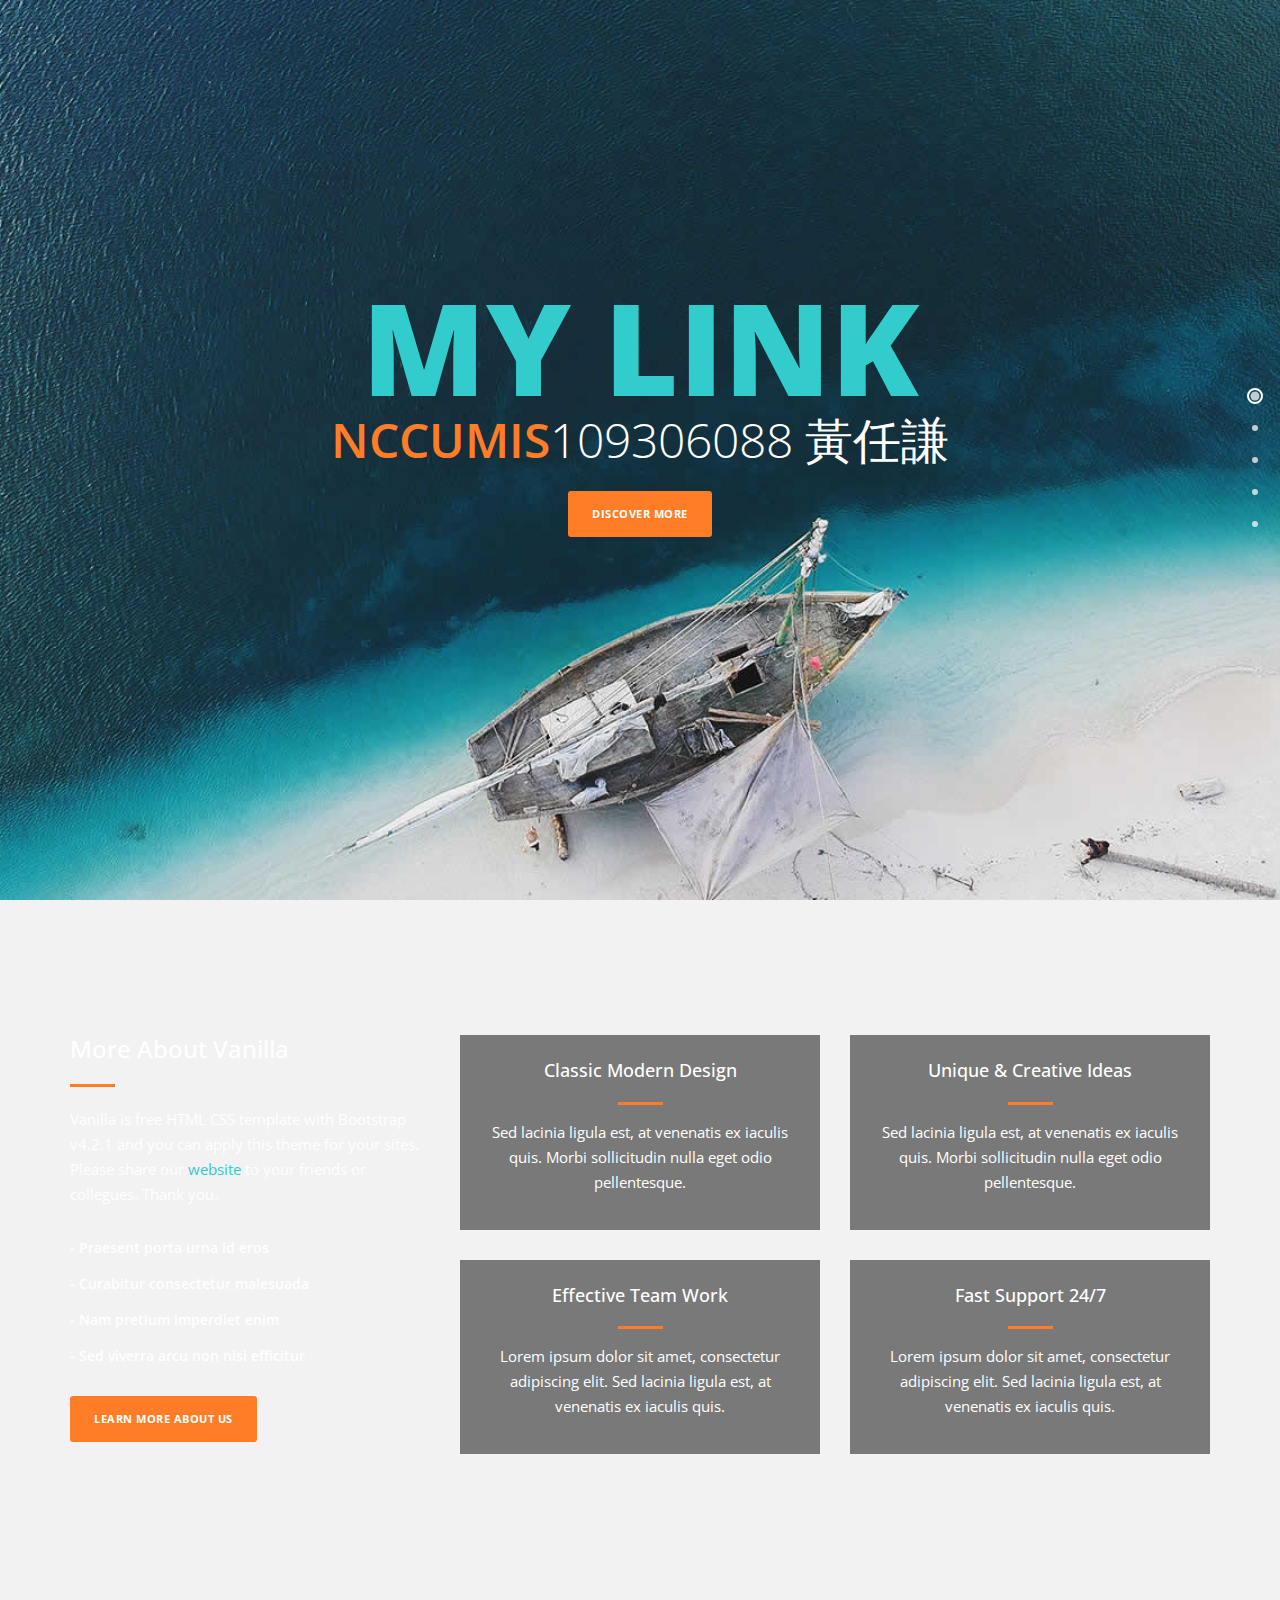
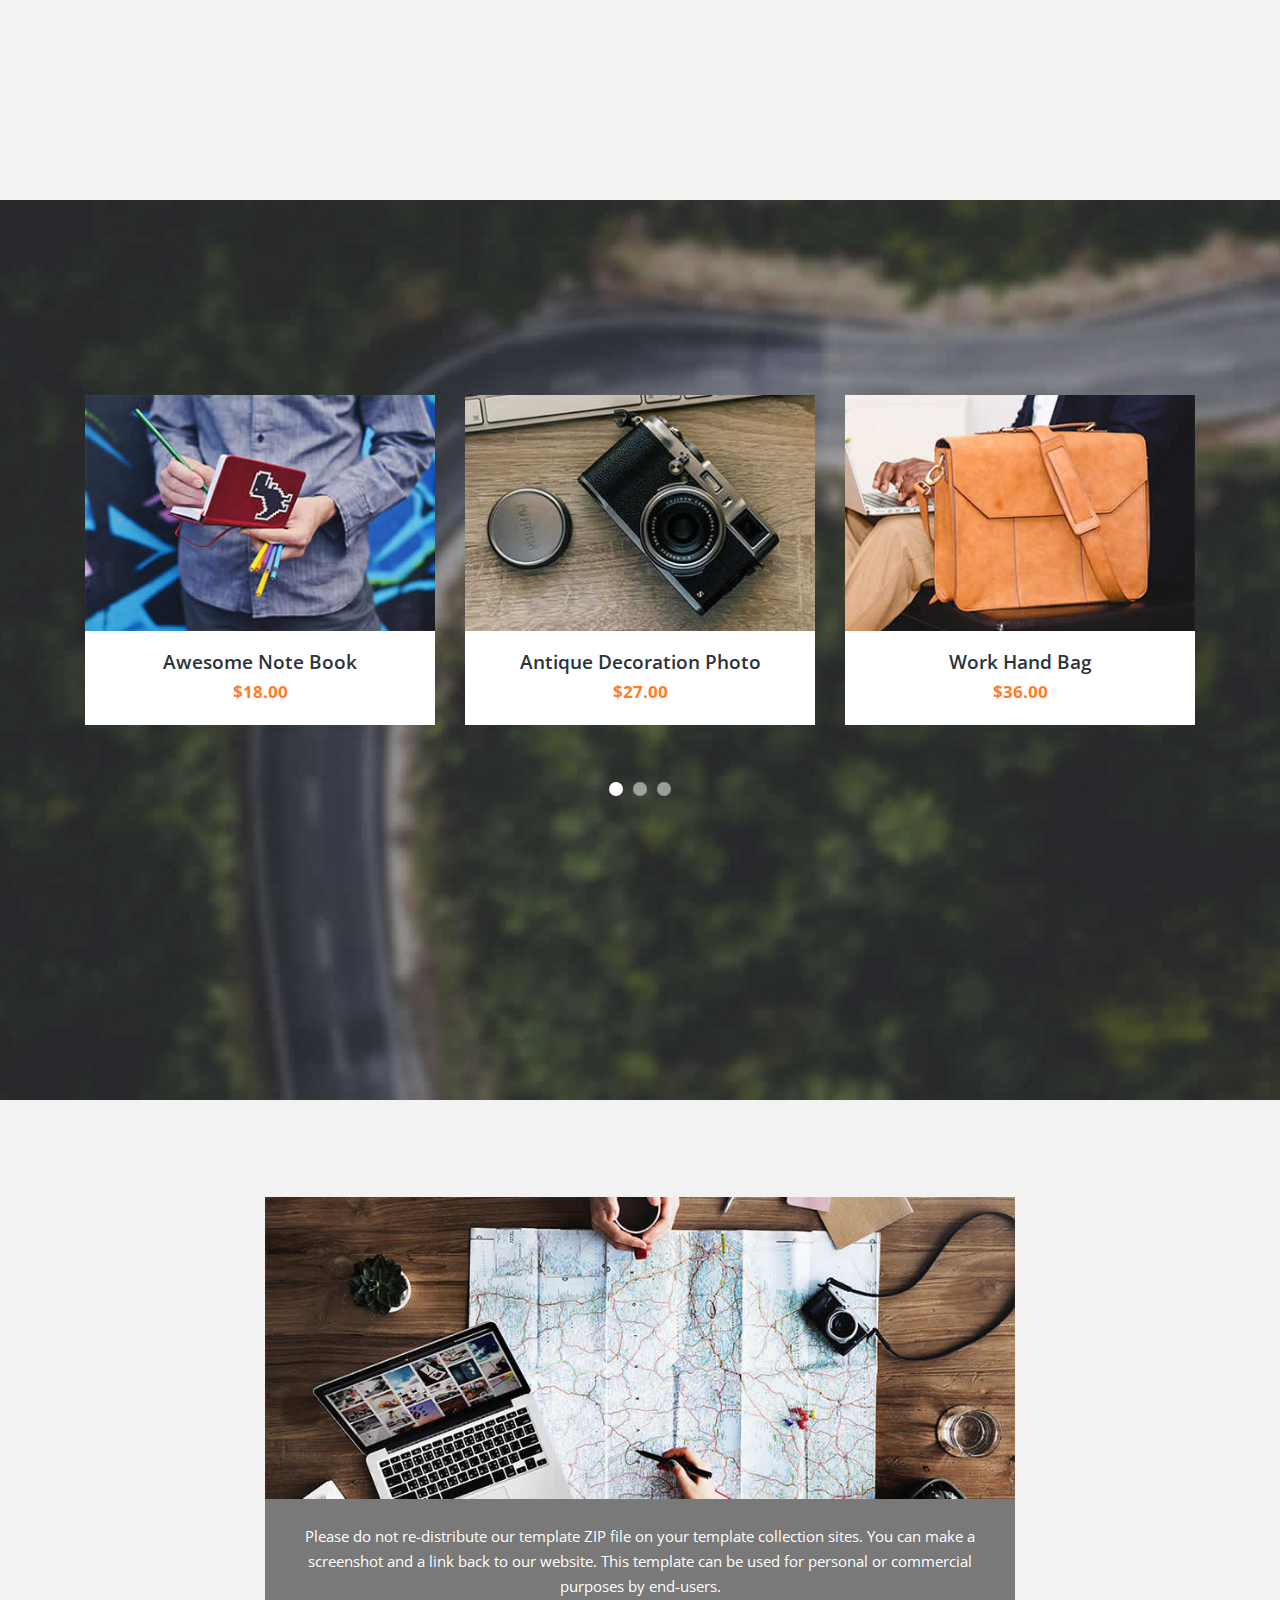
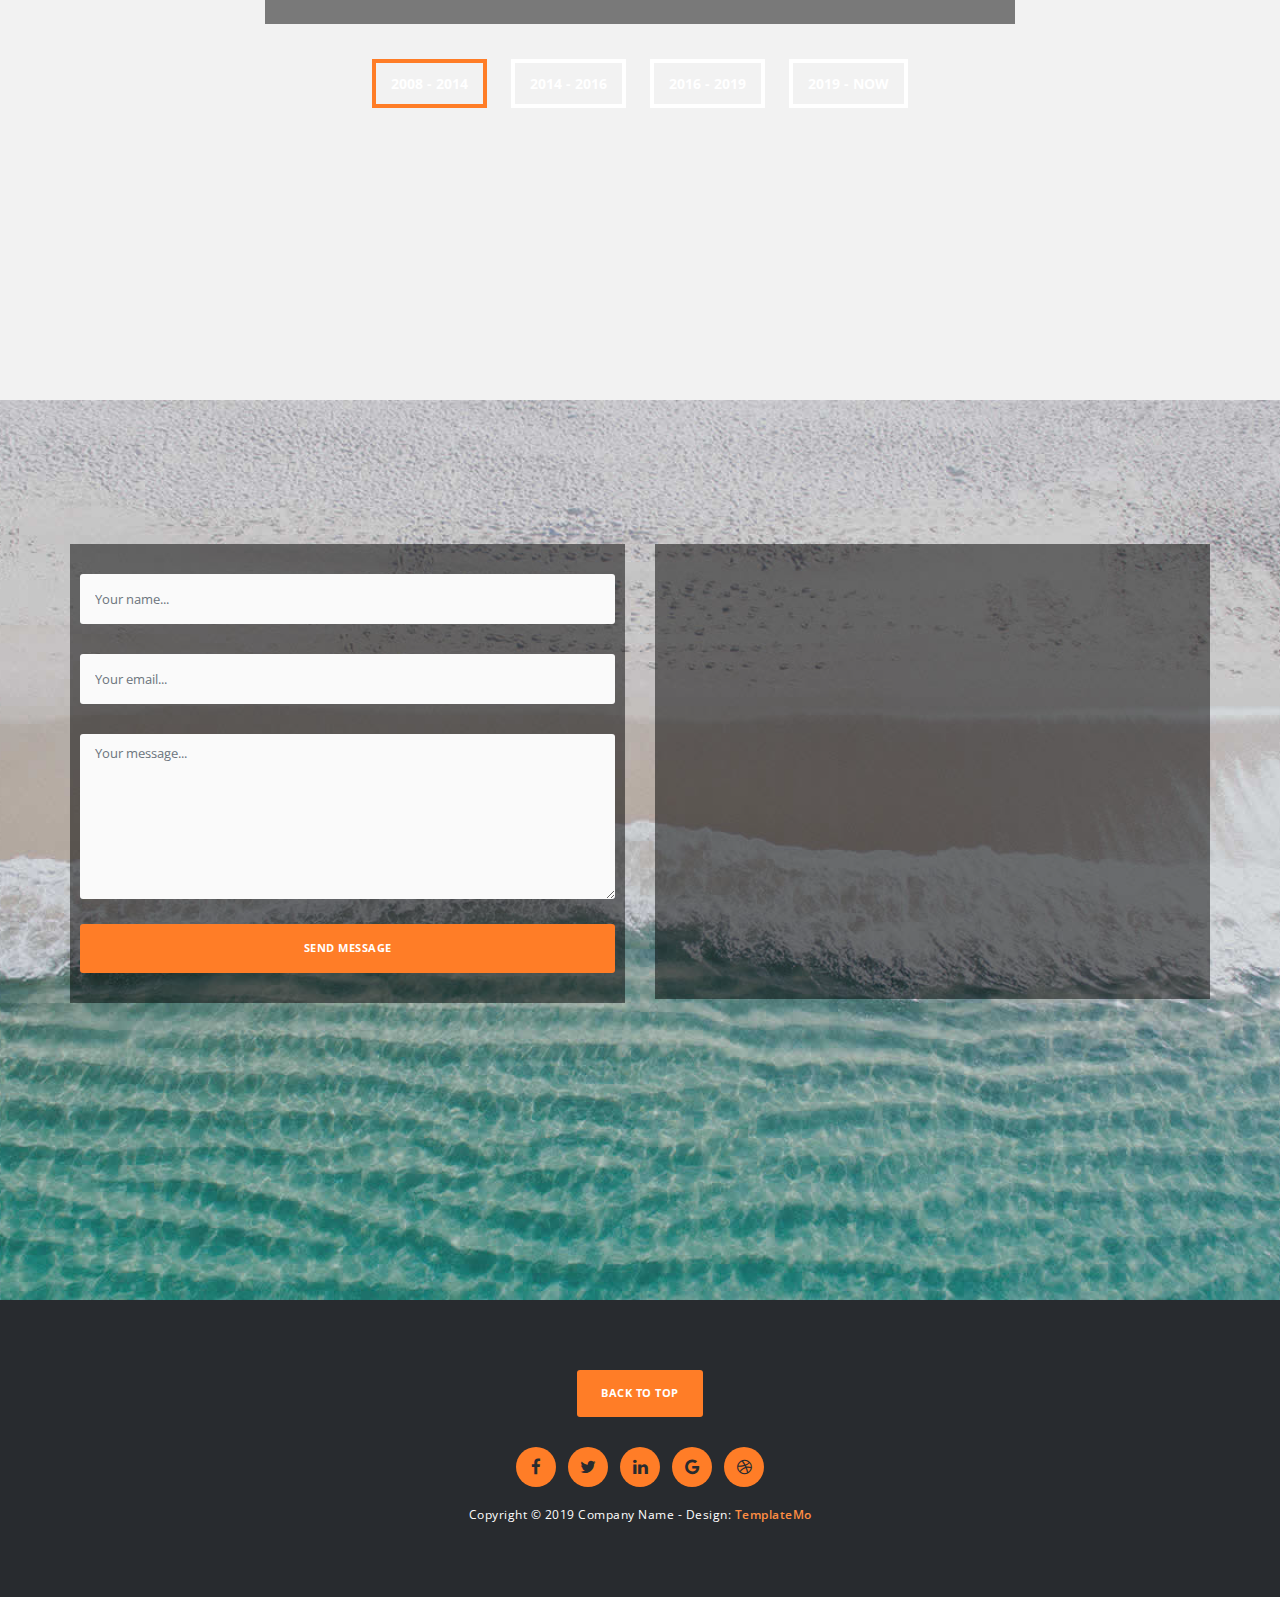
<file: index.html>
<!DOCTYPE html>
<html>
    <head>
        <meta charset="utf-8">
        <meta http-equiv="X-UA-Compatible" content="IE=edge,chrome=1">
        <title>109306088</title>
        <meta name="description" content="">
        <meta name="viewport" content="width=device-width, initial-scale=1">
        <link rel="apple-touch-icon" href="apple-touch-icon.png">

        <link rel="stylesheet" href="css/bootstrap.min.css">
        <link rel="stylesheet" href="css/fontAwesome.css">
        <link rel="stylesheet" href="css/hero-slider.css">
        <link rel="stylesheet" href="css/templatemo-main.css">
        <link rel="stylesheet" href="css/owl-carousel.css">

        <link href="https://fonts.googleapis.com/css?family=Open+Sans:300,400,600,700,800" rel="stylesheet">

        <script src="js/vendor/modernizr-2.8.3-respond-1.4.2.min.js"></script>
    </head>
<!--
Vanilla Template
https://templatemo.com/tm-526-vanilla
-->
<body>

    <div class="fixed-side-navbar">
        <ul class="nav flex-column">
            <li class="nav-item"><a class="nav-link" href="#home"><span>Intro</span></a></li>
            <li class="nav-item"><a class="nav-link" href="#services"><span>Services</span></a></li>
            <li class="nav-item"><a class="nav-link" href="#portfolio"><span>Portfolio</span></a></li>
            <li class="nav-item"><a class="nav-link" href="#our-story"><span>Our Story</span></a></li>
            <li class="nav-item"><a class="nav-link" href="#contact-us"><span>Contact Us</span></a></li>
        </ul>
    </div>

    <div class="parallax-content baner-content" id="home">
        <div class="container">
            <div class="first-content">
                <h1><a href="https://zylda.github.io/templatemo_526_vanilla/109306088.html">My Link</a></h1>
                <span><em>NCCUMIS</em>109306088 黃任謙</span>
                <div class="primary-button">
                    <a href="#services">Discover More</a>
                </div>
            </div>
        </div>
    </div>


    <div class="service-content" id="services">
        <div class="container">
            <div class="row">
                <div class="col-md-4">
                    <div class="left-text">
                        <h4>More About Vanilla</h4>
                        <div class="line-dec"></div>
                        <p>Vanilla is free HTML CSS template with Bootstrap v4.2.1 and you can apply this theme for your sites. 
                        Please share our <a rel="nofollow" href="https://templatemo.com">website</a> to your friends or collegues. Thank you.</p>
                        <ul>
                            <li>-  Praesent porta urna id eros</li>
                            <li>-  Curabitur consectetur malesuada</li>
                            <li>-  Nam pretium imperdiet enim</li>
                            <li>-  Sed viverra arcu non nisi efficitur</li>
                        </ul>
                        <div class="primary-button">
                            <a href="#portfolio">Learn More About Us</a>
                        </div>
                    </div>
                </div>
                <div class="col-md-8">
                    <div class="row">
                        <div class="col-md-6">
                            <div class="service-item">
                                <h4>Classic Modern Design</h4>
                                <div class="line-dec"></div>
                                <p>Sed lacinia ligula est, at venenatis ex iaculis quis. Morbi sollicitudin nulla eget odio pellentesque.</p>
                            </div>
                        </div>
                        <div class="col-md-6">
                            <div class="service-item">
                                <h4>Unique &amp; Creative Ideas</h4>
                                <div class="line-dec"></div>
                                <p>Sed lacinia ligula est, at venenatis ex iaculis quis. Morbi sollicitudin nulla eget odio pellentesque.</p>
                            </div>
                        </div>
                        <div class="col-md-6">
                            <div class="service-item">
                                <h4>Effective Team Work</h4>
                                <div class="line-dec"></div>
                                <p>Lorem ipsum dolor sit amet, consectetur adipiscing elit. Sed lacinia ligula est, at venenatis ex iaculis quis.</p>
                            </div>
                        </div>
                        <div class="col-md-6">
                            <div class="service-item">
                                <h4>Fast Support 24/7</h4>
                                <div class="line-dec"></div>
                                <p>Lorem ipsum dolor sit amet, consectetur adipiscing elit. Sed lacinia ligula est, at venenatis ex iaculis quis.</p>
                            </div>
                        </div>
                    </div>
                </div>                
            </div>
        </div>
    </div>

    
    <div class="parallax-content projects-content" id="portfolio">
        <div class="container">
            <div class="row">
                <div class="col-md-12">
                    <div id="owl-testimonials" class="owl-carousel owl-theme">
                        <div class="item">
                            <div class="testimonials-item">
                                <a href="img/1st-big-item.jpg" data-lightbox="image-1"><img src="img/1st-item.jpg" alt=""></a>
                                <div class="text-content">
                                    <h4>Awesome Note Book</h4>
                                    <span>$18.00</span>
                                </div>
                            </div>
                        </div>
                        <div class="item">
                            <div class="testimonials-item">
                                <a href="img/2nd-big-item.jpg" data-lightbox="image-1"><img src="img/2nd-item.jpg" alt=""></a>
                                <div class="text-content">
                                    <h4>Antique Decoration Photo</h4>
                                    <span>$27.00</span>
                                </div>
                            </div>
                        </div>
                        <div class="item">
                            <div class="testimonials-item">
                                <a href="img/3rd-big-item.jpg" data-lightbox="image-1"><img src="img/3rd-item.jpg" alt=""></a>
                                <div class="text-content">
                                    <h4>Work Hand Bag</h4>
                                    <span>$36.00</span>
                                </div>
                            </div>
                        </div>
                        <div class="item">
                            <div class="testimonials-item">
                                <a href="img/4th-big-item.jpg" data-lightbox="image-1"><img src="img/4th-item.jpg" alt=""></a>
                                <div class="text-content">
                                    <h4>Smart Watch</h4>
                                    <span>$45.00</span>
                                </div>
                            </div>
                        </div>
                        <div class="item">
                            <div class="testimonials-item">
                                <a href="img/5th-big-item.jpg" data-lightbox="image-1"><img src="img/5th-item.jpg" alt=""></a>
                                <div class="text-content">
                                    <h4>PC Tablet Draw</h4>
                                    <span>$63.00</span>
                                </div>
                            </div>
                        </div>
                        <div class="item">
                            <div class="testimonials-item">
                                <a href="img/6th-big-item.jpg" data-lightbox="image-1"><img src="img/6th-item.jpg" alt=""></a>
                                <div class="text-content">
                                    <h4>Healthy Milkshake</h4>
                                    <span>$77.00</span>
                                </div>
                            </div>
                        </div>
                        <div class="item">
                            <div class="testimonials-item">
                                <a href="img/2nd-big-item.jpg" data-lightbox="image-1"><img src="img/2nd-item.jpg" alt=""></a>
                                <div class="text-content">
                                    <h4>Antique Decoration Photo</h4>
                                    <span>$84.50</span>
                                </div>
                            </div>
                        </div>
                        <div class="item">
                            <div class="testimonials-item">
                                <a href="img/1st-big-item.jpg" data-lightbox="image-1"><img src="img/1st-item.jpg" alt=""></a>
                                <div class="text-content">
                                    <h4>Awesome Notes Book</h4>
                                    <span>$96.75</span>
                                </div>
                            </div>
                        </div>
                    </div>
                </div>
            </div>
        </div>
    </div>


    <div class="tabs-content" id="our-story">
        <div class="container">
            <div class="row">
                <div class="col-md-8 mx-auto">
                    <div class="wrapper">
                    <section id="first-tab-group" class="tabgroup">
                      <div id="tab1">
                        <img src="img/1st-tab.jpg" alt="">
                        <p>Please do not re-distribute our template ZIP file on your template collection sites. You can make a screenshot and a link back to our website. This template can be used for personal or commercial purposes by end-users.</p>
                      </div>
                      <div id="tab2">
                        <img src="img/2nd-tab.jpg" alt="">
                        <p>Aliquam eu ultrices risus, sed condimentum diam. Duis risus nulla, elementum vitae nisi a, ornare maximus nisl. Morbi et vehicula est. Cras at vulputate justo. Cras eu nulla metus. Ut et pretium velit. Pellentesque at neque tristique dui tempor venenatis.</p>
                      </div>
                      <div id="tab3">
                        <img src="img/3rd-tab.jpg" alt="">
                        <p>Lorem ipsum dolor sit amet, consectetur adipiscing elit. Sed lacinia ligula est, at venenatis ex iaculis quis. Morbi sollicitudin nulla eget odio pellentesque, sed cursus diam iaculis.</p>
                      </div>
                      <div id="tab4">
                        <img src="img/4th-tab.jpg" alt="">
                        <p>Duis risus nulla, elementum vitae nisi a, ornare maximus nisl. Morbi et vehicula est. Cras at vulputate justo. Cras eu nulla metus. Ut et pretium velit. Pellentesque at neque tristique.</p>
                      </div>
                    </section>
                    <ul class="tabs clearfix" data-tabgroup="first-tab-group">
                      <li><a href="#tab1" class="active">2008 - 2014</a></li>
                      <li><a href="#tab2">2014 - 2016</a></li>
                      <li><a href="#tab3">2016 - 2019</a></li>
                      <li><a href="#tab4">2019 - Now</a></li>
                    </ul>
                    </div>
                </div>
            </div>
        </div>
    </div>


    <div class="parallax-content contact-content" id="contact-us">
        <div class="container">
            <div class="row">
                <div class="col-md-6">
                    <div class="contact-form">
                        <div class="row">
                            <form id="contact" action="" method="post">
                                <div class="row">
                                    <div class="col-md-12">
                                      <fieldset>
                                        <input name="name" type="text" class="form-control" id="name" placeholder="Your name..." required="">
                                      </fieldset>
                                    </div>
                                    <div class="col-md-12">
                                      <fieldset>
                                        <input name="email" type="email" class="form-control" id="email" placeholder="Your email..." required="">
                                      </fieldset>
                                    </div>
                                    <div class="col-md-12">
                                      <fieldset>
                                        <textarea name="message" rows="6" class="form-control" id="message" placeholder="Your message..." required=""></textarea>
                                      </fieldset>
                                    </div>
                                    <div class="col-md-12">
                                      <fieldset>
                                        <button type="submit" id="form-submit" class="btn">Send Message</button>
                                      </fieldset>
                                    </div>
                                </div>
                            </form>
                        </div>
                    </div>
                </div>
                <div class="col-md-6">
                    <div class="map">
                    <!-- How to change your own map point
                           1. Go to Google Maps
                           2. Click on your location point
                           3. Click "Share" and choose "Embed map" tab
                           4. Copy only URL and paste it within the src="" field below
                    -->

                        <iframe src="https://www.google.com/maps/embed?pb=!1m18!1m12!1m3!1d1197183.8373802372!2d-1.9415093691103689!3d6.781986417238027!2m3!1f0!2f0!3f0!3m2!1i1024!2i768!4f13.1!3m3!1m2!1s0xfdb96f349e85efd%3A0xb8d1e0b88af1f0f5!2sKumasi+Central+Market!5e0!3m2!1sen!2sth!4v1532967884907" width="100%" height="390" frameborder="0" style="border:0" allowfullscreen></iframe>
                    </div>
                </div>
            </div>
        </div>
    </div>

    <footer>
        <div class="container">
            <div class="row">
                <div class="col-md-12">
                    <div class="primary-button">
                        <a href="#home">Back To Top</a>
                    </div>
                    <ul>
                        <li><a href="#"><i class="fa fa-facebook"></i></a></li>
                        <li><a href="#"><i class="fa fa-twitter"></i></a></li>
                        <li><a href="#"><i class="fa fa-linkedin"></i></a></li>
                        <li><a href="#"><i class="fa fa-google"></i></a></li>
                        <li><a href="#"><i class="fa fa-dribbble"></i></a></li>
                    </ul>
                    <p>Copyright &copy; 2019 Company Name 
            
            		- Design: <a rel="nofollow noopener" href="https://templatemo.com"><em>TemplateMo</em></a></p>
                </div>
            </div>
        </div>
    </footer>



    <script src="https://ajax.googleapis.com/ajax/libs/jquery/1.11.2/jquery.min.js"></script>
    <script>window.jQuery || document.write('<script src="js/vendor/jquery-1.11.2.min.js"><\/script>')</script>
    <script src="js/vendor/bootstrap.min.js"></script>
    <script src="js/plugins.js"></script>
    <script src="js/main.js"></script>
    <script>
        function openCity(cityName) {
            var i;
            var x = document.getElementsByClassName("city");
            for (i = 0; i < x.length; i++) {
               x[i].style.display = "none";  
            }
            document.getElementById(cityName).style.display = "block";  
        }
    </script>

    <script>
        $(document).ready(function(){
          // Add smooth scrolling to all links
          $(".fixed-side-navbar a, .primary-button a").on('click', function(event) {

            // Make sure this.hash has a value before overriding default behavior
            if (this.hash !== "") {
              // Prevent default anchor click behavior
              event.preventDefault();

              // Store hash
              var hash = this.hash;

              // Using jQuery's animate() method to add smooth page scroll
              // The optional number (800) specifies the number of milliseconds it takes to scroll to the specified area
              $('html, body').animate({
                scrollTop: $(hash).offset().top
              }, 800, function(){
           
                // Add hash (#) to URL when done scrolling (default click behavior)
                window.location.hash = hash;
              });
            } // End if
          });
        });
    </script>

</body>
</html>
</file>
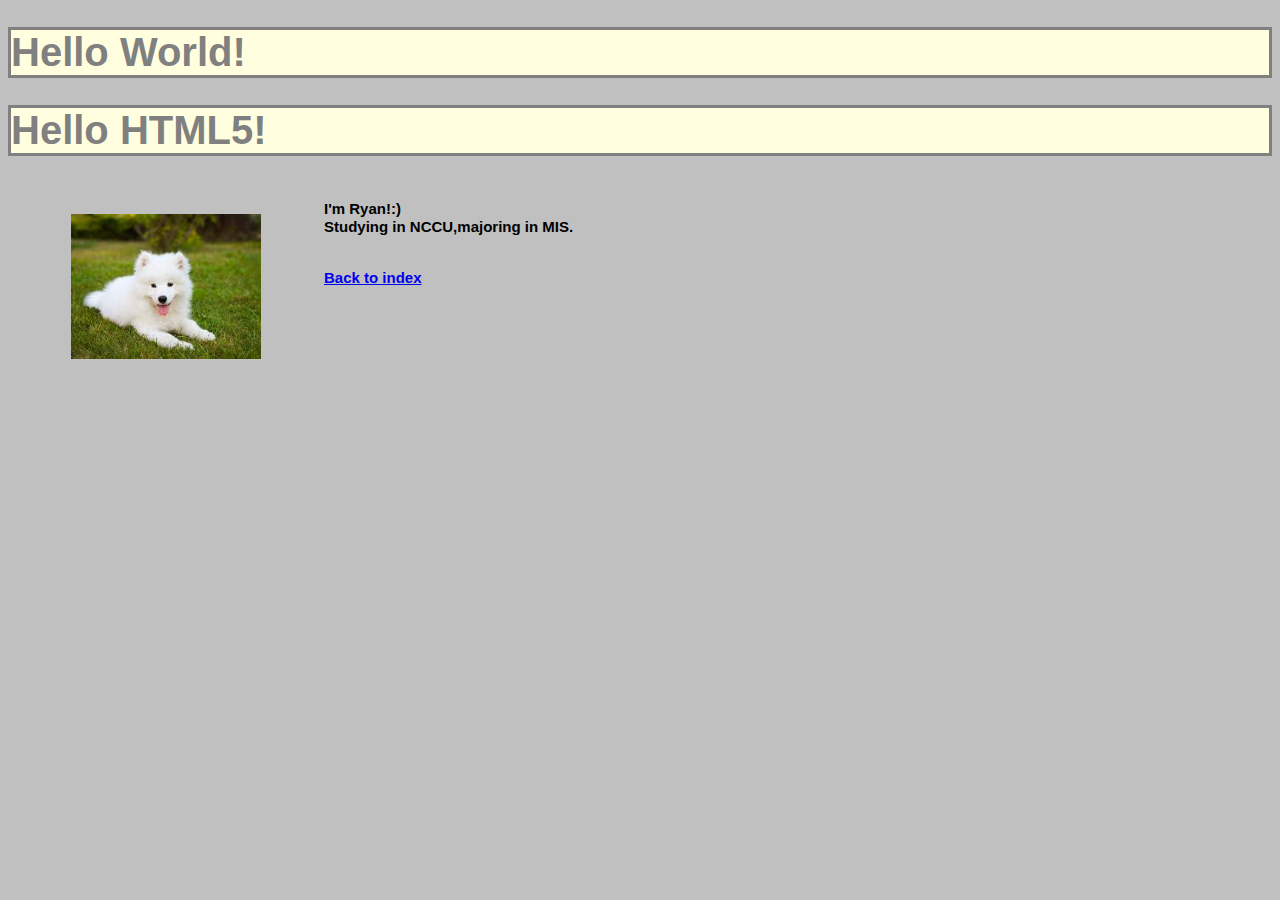
<file: 109306088.html>
<!DOCTYPE html>
<html>
<head>
	<title>109306088</title>
	<link rel="stylesheet" type="text/css" href="109306088style.css">
</head>
<body>
<h1 style="border-style: solid;"><div style="background:#ffffe0">Hello World!</div></h1>
<h1 style="border-style: solid;"><div style="background:#ffffe0">Hello HTML5!</div></h1>
<img src="samoyed.jpg">
<br><b>I'm Ryan!:)</b><br>
<b>Studying in NCCU,majoring in MIS.<b>
<br><br>
<p><a href="https://zylda.github.io/templatemo_526_vanilla/">Back to index</a></p>
</body>
</html>
</file>
<file: css/hero-slider.css>
/* -------------------------------- 

Primary style

-------------------------------- */
*, *::after, *::before {
  -webkit-box-sizing: border-box;
  -moz-box-sizing: border-box;
  box-sizing: border-box;
}

html {
  font-size: 62.5%;
}

body {
  font-family: "Open Sans", sans-serif;
  color: #2c343b;
  background-color: #f2f2f2;
}

a {
  color: #d44457;
  text-decoration: none;
}

img {
  max-width: 100%;
}

/* -------------------------------- 

Main Components 

-------------------------------- */
.cd-header {
  position: absolute;
  z-index: 2;
  top: 0;
  left: 0;
  width: 100%;
  height: 50px;
  background-color: #21272c;
  -webkit-font-smoothing: antialiased;
  -moz-osx-font-smoothing: grayscale;
}
@media only screen and (min-width: 768px) {
  .cd-header {
    height: 70px;
    background-color: transparent;
  }
}

#cd-logo {
  float: left;
  margin: 13px 0 0 5%;
}
#cd-logo img {
  display: block;
}
@media only screen and (min-width: 768px) {
  #cd-logo {
    margin: 23px 0 0 5%;
  }
}

.cd-primary-nav {
  /* mobile first - navigation hidden by default, triggered by tap/click on navigation icon */
  float: right;
  margin-right: 5%;
  width: 44px;
  height: 100%;
}
.cd-primary-nav ul {
  position: absolute;
  top: 0;
  left: 0;
  width: 100%;
  -webkit-transform: translateY(-100%);
  -moz-transform: translateY(-100%);
  -ms-transform: translateY(-100%);
  -o-transform: translateY(-100%);
  transform: translateY(-100%);
}
.cd-primary-nav ul.is-visible {
  box-shadow: 0 3px 8px rgba(0, 0, 0, 0.2);
  -webkit-transform: translateY(50px);
  -moz-transform: translateY(50px);
  -ms-transform: translateY(50px);
  -o-transform: translateY(50px);
  transform: translateY(50px);
}
.cd-primary-nav a {
  display: block;
  height: 50px;
  line-height: 50px;
  padding-left: 5%;
  background: #21272c;
  border-top: 1px solid #333c44;
  color: #ffffff;
}
@media only screen and (min-width: 768px) {
  .cd-primary-nav {
    /* reset navigation values */
    width: auto;
    height: auto;
    background: none;
  }
  .cd-primary-nav ul {
    position: static;
    width: auto;
    -webkit-transform: translateY(0);
    -moz-transform: translateY(0);
    -ms-transform: translateY(0);
    -o-transform: translateY(0);
    transform: translateY(0);
    line-height: 70px;
  }
  .cd-primary-nav ul.is-visible {
    -webkit-transform: translateY(0);
    -moz-transform: translateY(0);
    -ms-transform: translateY(0);
    -o-transform: translateY(0);
    transform: translateY(0);
  }
  .cd-primary-nav li {
    display: inline-block;
    margin-left: 1em;
  }
  .cd-primary-nav a {
    display: inline-block;
    height: auto;
    font-weight: 600;
    line-height: normal;
    background: transparent;
    padding: .6em 1em;
    border-top: none;
  }
}

/* -------------------------------- 

Slider

-------------------------------- */
.cd-hero {
  position: relative;
  -webkit-font-smoothing: antialiased;
  -moz-osx-font-smoothing: grayscale;
}

.cd-hero-slider {
  position: relative;
  height: 360px;
  overflow: hidden;
}
.cd-hero-slider li {
  position: absolute;
  top: 0;
  left: 0;
  width: 100%;
  height: 100%;
  -webkit-transform: translateX(100%);
  -moz-transform: translateX(100%);
  -ms-transform: translateX(100%);
  -o-transform: translateX(100%);
  transform: translateX(100%);
}
.cd-hero-slider li.selected {
  /* this is the visible slide */
  position: relative;
  -webkit-transform: translateX(0);
  -moz-transform: translateX(0);
  -ms-transform: translateX(0);
  -o-transform: translateX(0);
  transform: translateX(0);
}
.cd-hero-slider li.move-left {
  /* slide hidden on the left */
  -webkit-transform: translateX(-100%);
  -moz-transform: translateX(-100%);
  -ms-transform: translateX(-100%);
  -o-transform: translateX(-100%);
  transform: translateX(-100%);
}
.cd-hero-slider li.is-moving, .cd-hero-slider li.selected {
  /* the is-moving class is assigned to the slide which is moving outside the viewport */
  -webkit-transition: -webkit-transform 0.5s;
  -moz-transition: -moz-transform 0.5s;
  transition: transform 0.5s;
}
@media only screen and (min-width: 768px) {
  .cd-hero-slider {
    height: 500px;
  }
}
@media only screen and (min-width: 1170px) {
  .cd-hero-slider {
    height: 680px;
  }
}

/* -------------------------------- 

Single slide style

-------------------------------- */
.cd-hero-slider li {
  background-position: center center;
  background-size: cover;
  background-repeat: no-repeat;
}
.cd-hero-slider li:first-of-type {
  background-image: url(../img/slide_01.jpg);
}
.cd-hero-slider li:nth-of-type(2) {
  background-image: url(../img/slide_02.jpg);
}
.cd-hero-slider li:nth-of-type(3) {
  background-image: url(../img/slide_03.jpg);
}
.cd-hero-slider .cd-full-width,
.cd-hero-slider .cd-half-width {
  position: absolute;
  width: 100%;
  height: 100%;
  z-index: 1;
  left: 0;
  top: 0;
  /* this padding is used to align the text */
  padding-top: 80px;
  text-align: center;
  /* Force Hardware Acceleration in WebKit */
  -webkit-backface-visibility: hidden;
  backface-visibility: hidden;
  -webkit-transform: translateZ(0);
  -moz-transform: translateZ(0);
  -ms-transform: translateZ(0);
  -o-transform: translateZ(0);
  transform: translateZ(0);
}
.cd-hero-slider .cd-img-container {
  /* hide image on mobile device */
  display: none;
}
.cd-hero-slider .cd-img-container img {
  position: absolute;
  left: 50%;
  top: 50%;
  bottom: auto;
  right: auto;
  -webkit-transform: translateX(-50%) translateY(-50%);
  -moz-transform: translateX(-50%) translateY(-50%);
  -ms-transform: translateX(-50%) translateY(-50%);
  -o-transform: translateX(-50%) translateY(-50%);
  transform: translateX(-50%) translateY(-50%);
}
.cd-hero-slider .cd-bg-video-wrapper {
  /* hide video on mobile device */
  display: none;
  position: absolute;
  top: 0;
  left: 0;
  width: 100%;
  height: 100%;
  overflow: hidden;
}
.cd-hero-slider .cd-bg-video-wrapper video {
  /* you won't see this element in the html, but it will be injected using js */
  display: block;
  min-height: 100%;
  min-width: 100%;
  max-width: none;
  height: auto;
  width: auto;
  position: absolute;
  left: 50%;
  top: 50%;
  bottom: auto;
  right: auto;
  -webkit-transform: translateX(-50%) translateY(-50%);
  -moz-transform: translateX(-50%) translateY(-50%);
  -ms-transform: translateX(-50%) translateY(-50%);
  -o-transform: translateX(-50%) translateY(-50%);
  transform: translateX(-50%) translateY(-50%);
}
.cd-hero-slider h2, .cd-hero-slider p {
  text-shadow: 0 1px 3px rgba(0, 0, 0, 0.1);
  line-height: 1.2;
  margin: 0 auto 14px;
  color: #ffffff;
  width: 90%;
  max-width: 400px;
}
.cd-hero-slider h2 {
  font-size: 2.4rem;
}
.cd-hero-slider p {
  font-size: 1.4rem;
  line-height: 1.4;
}
.cd-hero-slider .cd-btn {
  display: inline-block;
  padding: 1.2em 1.4em;
  margin-top: .8em;
  background-color: rgba(212, 68, 87, 0.9);
  font-size: 1.3rem;
  font-weight: 700;
  letter-spacing: 1px;
  color: #ffffff;
  text-transform: uppercase;
  box-shadow: 0 3px 6px rgba(0, 0, 0, 0.1);
  -webkit-transition: background-color 0.2s;
  -moz-transition: background-color 0.2s;
  transition: background-color 0.2s;
}
.cd-hero-slider .cd-btn.secondary {
  background-color: rgba(22, 26, 30, 0.8);
}
.cd-hero-slider .cd-btn:nth-of-type(2) {
  margin-left: 1em;
}
.no-touch .cd-hero-slider .cd-btn:hover {
  background-color: #d44457;
}
.no-touch .cd-hero-slider .cd-btn.secondary:hover {
  background-color: #161a1e;
}
@media only screen and (min-width: 768px) {
  .cd-hero-slider .cd-full-width,
  .cd-hero-slider .cd-half-width {
    padding-top: 150px;
  }
  .cd-hero-slider .cd-bg-video-wrapper {
    display: block;
  }
  .cd-hero-slider .cd-half-width {
    width: 45%;
  }
  .cd-hero-slider .cd-half-width:first-of-type {
    left: 5%;
  }
  .cd-hero-slider .cd-half-width:nth-of-type(2) {
    right: 5%;
    left: auto;
  }
  .cd-hero-slider .cd-img-container {
    display: block;
  }
  .cd-hero-slider h2, .cd-hero-slider p {
    max-width: 520px;
  }
  .cd-hero-slider h2 {
    font-size: 2.4em;
    font-weight: 300;
  }
  .cd-hero-slider .cd-btn {
    font-size: 1.4rem;
  }
}
@media only screen and (min-width: 1170px) {
  .cd-hero-slider .cd-full-width,
  .cd-hero-slider .cd-half-width {
    padding-top: 250px;
  }
  .cd-hero-slider h2, .cd-hero-slider p {
    margin-bottom: 20px;
  }
  .cd-hero-slider h2 {
    font-size: 3.2em;
  }
  .cd-hero-slider p {
    font-size: 1.6rem;
  }
}

/* -------------------------------- 

Single slide animation

-------------------------------- */
@media only screen and (min-width: 768px) {
  .cd-hero-slider .cd-half-width {
    opacity: 0;
    -webkit-transform: translateX(40px);
    -moz-transform: translateX(40px);
    -ms-transform: translateX(40px);
    -o-transform: translateX(40px);
    transform: translateX(40px);
  }
  .cd-hero-slider .move-left .cd-half-width {
    -webkit-transform: translateX(-40px);
    -moz-transform: translateX(-40px);
    -ms-transform: translateX(-40px);
    -o-transform: translateX(-40px);
    transform: translateX(-40px);
  }
  .cd-hero-slider .selected .cd-half-width {
    /* this is the visible slide */
    opacity: 1;
    -webkit-transform: translateX(0);
    -moz-transform: translateX(0);
    -ms-transform: translateX(0);
    -o-transform: translateX(0);
    transform: translateX(0);
  }
  .cd-hero-slider .is-moving .cd-half-width {
    /* this is the slide moving outside the viewport 
    wait for the end of the transition on the <li> parent before set opacity to 0 and translate to 40px/-40px */
    -webkit-transition: opacity 0s 0.5s, -webkit-transform 0s 0.5s;
    -moz-transition: opacity 0s 0.5s, -moz-transform 0s 0.5s;
    transition: opacity 0s 0.5s, transform 0s 0.5s;
  }
  .cd-hero-slider li.selected.from-left .cd-half-width:nth-of-type(2),
  .cd-hero-slider li.selected.from-right .cd-half-width:first-of-type {
    /* this is the selected slide - different animation if it's entering from left or right */
    -webkit-transition: opacity 0.4s 0.2s, -webkit-transform 0.5s 0.2s;
    -moz-transition: opacity 0.4s 0.2s, -moz-transform 0.5s 0.2s;
    transition: opacity 0.4s 0.2s, transform 0.5s 0.2s;
  }
  .cd-hero-slider li.selected.from-left .cd-half-width:first-of-type,
  .cd-hero-slider li.selected.from-right .cd-half-width:nth-of-type(2) {
    /* this is the selected slide - different animation if it's entering from left or right */
    -webkit-transition: opacity 0.4s 0.4s, -webkit-transform 0.5s 0.4s;
    -moz-transition: opacity 0.4s 0.4s, -moz-transform 0.5s 0.4s;
    transition: opacity 0.4s 0.4s, transform 0.5s 0.4s;
  }
  .cd-hero-slider .cd-full-width h2,
  .cd-hero-slider .cd-full-width p,
  .cd-hero-slider .cd-full-width .cd-btn {
    opacity: 0;
    -webkit-transform: translateX(100px);
    -moz-transform: translateX(100px);
    -ms-transform: translateX(100px);
    -o-transform: translateX(100px);
    transform: translateX(100px);
  }
  .cd-hero-slider .move-left .cd-full-width h2,
  .cd-hero-slider .move-left .cd-full-width p,
  .cd-hero-slider .move-left .cd-full-width .cd-btn {
    opacity: 0;
    -webkit-transform: translateX(-100px);
    -moz-transform: translateX(-100px);
    -ms-transform: translateX(-100px);
    -o-transform: translateX(-100px);
    transform: translateX(-100px);
  }
  .cd-hero-slider .selected .cd-full-width h2,
  .cd-hero-slider .selected .cd-full-width p,
  .cd-hero-slider .selected .cd-full-width .cd-btn {
    /* this is the visible slide */
    opacity: 1;
    -webkit-transform: translateX(0);
    -moz-transform: translateX(0);
    -ms-transform: translateX(0);
    -o-transform: translateX(0);
    transform: translateX(0);
  }
  .cd-hero-slider li.is-moving .cd-full-width h2,
  .cd-hero-slider li.is-moving .cd-full-width p,
  .cd-hero-slider li.is-moving .cd-full-width .cd-btn {
    /* this is the slide moving outside the viewport 
    wait for the end of the transition on the li parent before set opacity to 0 and translate to 100px/-100px */
    -webkit-transition: opacity 0s 0.5s, -webkit-transform 0s 0.5s;
    -moz-transition: opacity 0s 0.5s, -moz-transform 0s 0.5s;
    transition: opacity 0s 0.5s, transform 0s 0.5s;
  }
  .cd-hero-slider li.selected h2 {
    -webkit-transition: opacity 0.4s 0.2s, -webkit-transform 0.5s 0.2s;
    -moz-transition: opacity 0.4s 0.2s, -moz-transform 0.5s 0.2s;
    transition: opacity 0.4s 0.2s, transform 0.5s 0.2s;
  }
  .cd-hero-slider li.selected p {
    -webkit-transition: opacity 0.4s 0.3s, -webkit-transform 0.5s 0.3s;
    -moz-transition: opacity 0.4s 0.3s, -moz-transform 0.5s 0.3s;
    transition: opacity 0.4s 0.3s, transform 0.5s 0.3s;
  }
  .cd-hero-slider li.selected .cd-btn {
    -webkit-transition: opacity 0.4s 0.4s, -webkit-transform 0.5s 0.4s, background-color 0.2s 0s;
    -moz-transition: opacity 0.4s 0.4s, -moz-transform 0.5s 0.4s, background-color 0.2s 0s;
    transition: opacity 0.4s 0.4s, transform 0.5s 0.4s, background-color 0.2s 0s;
  }
}
/* -------------------------------- 

Slider navigation

-------------------------------- */
.cd-slider-nav {
  display: none;
  position: absolute;
  width: 100%;
  bottom: 0;
  z-index: 2;
  text-align: center;
  height: 55px;
  background-color: rgba(0, 1, 1, 0.5);
}
.cd-slider-nav nav, .cd-slider-nav ul, .cd-slider-nav li, .cd-slider-nav a {
  height: 100%;
}
.cd-slider-nav nav {
  display: inline-block;
  position: relative;
}
.cd-slider-nav .cd-marker {
  position: absolute;
  bottom: 0;
  left: 0;
  width: 60px;
  height: 100%;
  color: #d44457;
  background-color: #ffffff;
  box-shadow: inset 0 2px 0 currentColor;
  -webkit-transition: -webkit-transform 0.2s, box-shadow 0.2s;
  -moz-transition: -moz-transform 0.2s, box-shadow 0.2s;
  transition: transform 0.2s, box-shadow 0.2s;
}
.cd-slider-nav .cd-marker.item-2 {
  -webkit-transform: translateX(100%);
  -moz-transform: translateX(100%);
  -ms-transform: translateX(100%);
  -o-transform: translateX(100%);
  transform: translateX(100%);
}
.cd-slider-nav .cd-marker.item-3 {
  -webkit-transform: translateX(200%);
  -moz-transform: translateX(200%);
  -ms-transform: translateX(200%);
  -o-transform: translateX(200%);
  transform: translateX(200%);
}
.cd-slider-nav .cd-marker.item-4 {
  -webkit-transform: translateX(300%);
  -moz-transform: translateX(300%);
  -ms-transform: translateX(300%);
  -o-transform: translateX(300%);
  transform: translateX(300%);
}
.cd-slider-nav .cd-marker.item-5 {
  -webkit-transform: translateX(400%);
  -moz-transform: translateX(400%);
  -ms-transform: translateX(400%);
  -o-transform: translateX(400%);
  transform: translateX(400%);
}
.cd-slider-nav ul::after {
  clear: both;
  content: "";
  display: table;
}
.cd-slider-nav li {
  display: inline-block;
  width: 60px;
  float: left;
}
.cd-slider-nav li.selected a {
  color: #2c343b;
}
.no-touch .cd-slider-nav li.selected a:hover {
  background-color: transparent;
}
.cd-slider-nav a {
  display: block;
  position: relative;
  padding-top: 35px;
  font-size: 1rem;
  font-weight: 700;
  color: #a8b4be;
  -webkit-transition: background-color 0.2s;
  -moz-transition: background-color 0.2s;
  transition: background-color 0.2s;
}
.cd-slider-nav a::before {
  content: '';
  position: absolute;
  width: 24px;
  height: 24px;
  top: 8px;
  left: 50%;
  right: auto;
  -webkit-transform: translateX(-50%);
  -moz-transform: translateX(-50%);
  -ms-transform: translateX(-50%);
  -o-transform: translateX(-50%);
  transform: translateX(-50%);
}
.no-touch .cd-slider-nav a:hover {
  background-color: rgba(0, 1, 1, 0.5);
}
.cd-slider-nav li:first-of-type a::before {
  background-position: 0 0;
}
.cd-slider-nav li.selected:first-of-type a::before {
  background-position: 0 -24px;
}
.cd-slider-nav li:nth-of-type(2) a::before {
  background-position: -24px 0;
}
.cd-slider-nav li.selected:nth-of-type(2) a::before {
  background-position: -24px -24px;
}
.cd-slider-nav li:nth-of-type(3) a::before {
  background-position: -48px 0;
}
.cd-slider-nav li.selected:nth-of-type(3) a::before {
  background-position: -48px -24px;
}
.cd-slider-nav li:nth-of-type(4) a::before {
  background-position: -72px 0;
}
.cd-slider-nav li.selected:nth-of-type(4) a::before {
  background-position: -72px -24px;
}
.cd-slider-nav li:nth-of-type(5) a::before {
  background-position: -96px 0;
}
.cd-slider-nav li.selected:nth-of-type(5) a::before {
  background-position: -96px -24px;
}
@media only screen and (min-width: 768px) {
  .cd-slider-nav {
    height: 80px;
  }
  .cd-slider-nav .cd-marker,
  .cd-slider-nav li {
    width: 95px;
  }
  .cd-slider-nav a {
    padding-top: 48px;
    font-size: 1.1rem;
    text-transform: uppercase;
  }
  .cd-slider-nav a::before {
    top: 18px;
  }
}

/* -------------------------------- 

Main content

-------------------------------- */
.cd-main-content {
  width: 90%;
  max-width: 768px;
  margin: 0 auto;
  padding: 2em 0;
}
.cd-main-content p {
  font-size: 1.4rem;
  line-height: 1.8;
  color: #999999;
  margin: 2em 0;
}
@media only screen and (min-width: 1170px) {
  .cd-main-content {
    padding: 3em 0;
  }
  .cd-main-content p {
    font-size: 1.6rem;
  }
}

/* -------------------------------- 

Javascript disabled

-------------------------------- */
.no-js .cd-hero-slider li {
  display: none;
}
.no-js .cd-hero-slider li.selected {
  display: block;
}

.no-js .cd-slider-nav {
  display: none;
}
</file>
<file: css/templatemo-main.css>
/*

Vanilla Template

https://templatemo.com/tm-526-vanilla

*/

p {
  font-size: 15px;
  line-height: 25px;
}

section {
  padding: 25px 0 35px;
  background: #fff;
}

body { 
  position: relative; /* we need this for the scrollspy */ 
  font-size: 14px;
}

a { color: #3CC; }

a:hover { color: #FF0; }

/*----------
  NAV
----------*/

.fixed-side-navbar {
  position: fixed;
  top: 50%;
  right: 0;
  z-index: 99999;
  margin-top: -100px;
  text-align: right;
  padding: 30px 0;
  -webkit-transition: all .3s;
  transition: all .3s;
}
.fixed-side-navbar:hover {
  background: transparent;
}
.fixed-side-navbar:hover .nav > li > a > span {
  color: rgba(0, 0, 0, 0.5);
  display: block;
  background-color: #fff;
  text-align: center;
  text-transform: uppercase;
  font-size: 12px;
  padding: 2px 12px;
  border-radius: 15px;
}
.fixed-side-navbar .nav > li a.active {
  background-color: transparent;
  color: black;
}
.fixed-side-navbar .nav > li a.active:after {
  -webkit-transform: scale(0.9);
          transform: scale(0.9);
}
.fixed-side-navbar .nav > li a.active:before {
  content: '';
  position: absolute;
  top: 50%;
  right: 17px;
  margin-top: -8px;
  width: 16px;
  height: 16px;
  background: transparent;
  border: 2px solid #fff;
  border-radius: 10px;
}
.nav>li {
  position: relative;
  display: block;
}
.fixed-side-navbar .nav > li a {
  color: #fff;
  min-height: 32px;
  background: transparent;
  padding: 5px 45px 5px 25px;
  border-right: none;
}
.fixed-side-navbar .nav > li a span {
  display: none;
  -webkit-transition: all .2s;
  transition: all .2s;
}
.fixed-side-navbar .nav > li a:after {
  content: '';
  position: absolute;
  top: 50%;
  right: 20px;
  margin-top: -5px;
  width: 10px;
  height: 10px;
  border-radius: 10px;
  background: rgba(250, 250, 250, 0.75);
  -webkit-transition: all .3s;
  transition: all .3s;
  -webkit-transform: scale(0.6);
          transform: scale(0.6);
}
.fixed-side-navbar .nav > li a:hover {
  background-color: transparent;
  border-top-left-radius: 5px;
  border-bottom-left-radius: 5px;
  border-color: black;
  boder-right: 0;
}
.fixed-side-navbar .nav > li a:hover > span {
  color: black;
  display: block;
}

.fadeInRight {
  -webkit-animation-name: fadeInRight;
          animation-name: fadeInRight;
}


.primary-button a {
  display: inline-block;
  background-color: #ff7d27;
  padding: 15px 24px;
  border-radius: 3px;
  text-transform: uppercase;
  font-size: 11px;
  color: #fff;
  font-weight: 700;
  text-decoration: none;
  letter-spacing: 0.5px;
}


.parallax-content {
  width: 100%;
  min-height: 100vh;
  background-size: cover;
}


.baner-content {
  padding-top: 30vh;
  text-align: center;
  background-image: url(../img/1st-section.jpg);
}

.baner-content h1 {
  margin-top: 0px;
  font-size: 128px;
  color: #fff;
  font-weight: 900;
  text-transform: uppercase;
  margin-bottom: 0px;
}

.baner-content em {
  color: #ff7d27;
  font-weight: 600;
  font-style: normal;
}

.baner-content span {
  display: inline-block;
  margin-top: -20px;
  font-weight: 300;
  font-size: 48px;
  color: #fff;
}

.baner-content .primary-button {
  margin-top: 15px;
}



.service-content {
  padding-left: 15px;
  padding-right: 15px;
  padding-top: 15vh;
  background-image: url(../img/2nd-section.jpg);
  background-attachment: fixed;
  min-height: 100vh;
  background-size: cover;
  background-position: center center;
}

.service-content .left-text h4 {
  font-size: 24px;
  font-weight: 500;
  color: #fff;
}

h4, .h4 {
  font-size: 18px;
}

.service-content .left-text .line-dec {
  width: 45px;
  height: 3px;
  background-color: #ff7d27;
  margin: 20px 0px 20px 0px;
}

.service-content .left-text p {
  color: #fff;
}

.service-content .left-text ul {
  padding: 0;
  margin-top: 30px;
  list-style: none;
}

.service-content .left-text ul li {
  margin: 15px 0px;
  font-weight: 600;
  color: #fff;
}

.service-content .left-text .primary-button {
  margin: 30px 0px;
}

.service-content .service-item {
  background-color: rgba(0, 0, 0, 0.5);
  padding: 25px 30px;
  text-align: center;
  color: #fff;
  margin-bottom: 30px;
}

.service-content .service-item .line-dec {
  width: 45px;
  height: 3px;
  background-color: #ff7d27;
  margin: 20px auto 15px auto;
}



.projects-content {
  padding-top: 20vh;
  background-image: url(../img/3rd-section.jpg);
}

.projects-content .item img {
  width: 100%;
}

.projects-content .item {
  margin: 15px;
}

.projects-content .item .text-content {
  background-color: #fff;
  text-align: center;
  padding: 20px;
}

.projects-content .item .text-content h4 {
  margin-top: 0px;
  font-size: 19px;
  font-weight: 600;
}

.projects-content .item .text-content span {
  font-style: normal;
  font-size: 17px;
  font-weight: 700;
  color: #ff7d27;
}

.owl-pagination {
  margin-top: 40px;
  opacity: 1;
  display: inline-block;
}

.owl-page span {
  display: block;
  width: 14px;
  height: 14px;
  margin: 0px 5px;
  filter: alpha(opacity=50);
  opacity: 0.5;
  -webkit-border-radius: 20px;
  -moz-border-radius: 20px;
  border-radius: 20px;
  background: #fff;
}


.tabs-content {
  padding-left: 15px;
  padding-right: 15px;
  padding-top: 8vh;
  background-image: url(../img/4th-section.jpg);
  background-attachment: fixed;
  min-height: 100vh;
  background-size: cover;
  background-position: center center;
}

section {
  background-color: transparent;
  padding-bottom: 15px;
}

.wrapper {
  text-align: center;
}

.tabs {
  list-style: none;
  margin: 0px;
  padding: 0px;
}

.tabs li {
  display: inline-block;
  text-align: center;
  margin: 10px;
}

.tabs a {
  display:block;
  text-align:center;
  text-decoration:none;
  text-transform:uppercase;
  color:#fff;
  font-size: 14px;
  font-weight: 700;
  padding:10px 15px;
  border:4px solid #fff;
}

.tabs a:hover {
  color: #ff7d27;
}

.tabs .active {
  border:4px solid #ff7d27;
}

.tabgroup div  {

}

.tabgroup p {
  background-color: rgba(0, 0, 0, 0.5);
  color: #fff;
  padding: 25px;
}

.clearfix:after {
  content:"";
  display:table;
  clear:both;
}


.contact-content {
  padding-left: 15px;
  padding-right: 15px;
  padding-top: 16vh;
  background-image: url(../img/5th-section.jpg);
}

.contact-form {
  background-color: rgba(0, 0, 0, 0.5);
  padding: 30px 25px;
  margin-bottom: 30px;
}

#contact input {
  border-radius: 3px;
  padding-left: 15px;
  font-size: 13px;
  color: #232323;
  background-color: rgba(250, 250, 250, 1);
  outline: none;
  border: none;
  box-shadow: none;
  line-height: 50px;
  height: 50px;
  width: 100%;
  margin-bottom: 30px;
}

#contact textarea {
  border-radius: 3px;
  padding-left: 15px;
  padding-top: 10px;
  font-size: 13px;
  color: #232323;
  background-color: rgba(250, 250, 250, 1);
  outline: none;
  border: none;
  box-shadow: none;
  height: 165px;
  max-height: 220px;
  width: 100%;
  margin-bottom: 25px;
}

#contact button {
  display: inline-block;
  background-color: #ff7d27;
  padding: 15px 24px;
  width: 100%;
  border-radius: 3px;
  text-transform: uppercase;
  font-size: 11px;
  color: #fff;
  font-weight: 700;
  text-decoration: none;
  letter-spacing: 0.5px;
}

.map {
  margin-bottom: 30px;
  width: 100%;
  background-color: rgba(0, 0, 0, 0.5);
  padding: 30px 20px;
}



footer {
  text-align: center;
  background-color: #282b2f;
  padding: 70px 0px;
}

footer .primary-button {
  margin-bottom: 30px;
}

footer ul {
  padding: 0px;
  margin: 0px;
  list-style: none;
}

footer ul li {
  display: inline-block;
  margin: 0px 4px;
}

footer ul li a {
  width: 40px;
  height: 40px;
  line-height: 40px;
  text-align: center;
  display: inline-block;
  background-color: #ff7d27;
  color: #282b2f;
  border-radius: 50%;
  text-decoration: none;
  transition: all 0.5s;
  font-size: 17px;
}

footer ul li a:hover {
  color: #282b2f;
  background-color: #ff8e43;
}

footer p {
  font-size: 12px;
  color: #fff;
  margin-top: 15px;
  color: #fff;
  letter-spacing: 0.5px;
  margin-bottom: 0px;
}

footer em {
  color: #ff8e43;
  font-weight: 600;
  font-style: normal;
}

@media (max-width: 767px){
  
  .baner-content {
    padding-top: 30vh;
  }

  .baner-content h1 {
    font-size: 64px;
  }

  .baner-content em {
  }

  .baner-content span {
    font-size: 24px;
  }

  .baner-content .primary-button {
    margin-top: 15px;
  }

  .service-content {
    padding-top: 5vh;
    text-align: center;
  }

  .service-content .left-text .line-dec {
    width: 45px;
    height: 3px;
    background-color: #ff7d27;
    margin: 20px auto 20px auto;
  }

  .service-content .left-text ul {
    text-align: left;
  }

  .service-content .service-item {
    background-color: rgba(0, 0, 0, 0.5);
    padding: 25px 30px;
    text-align: center;
    color: #fff;
    margin-bottom: 30px;
  }

}

@media (min-width: 1200px) {
  .container {
    max-width: 1170px;
  }
}

/* LIGHT BOX */

body:after {
  content: url(../img/close.png) url(../img/loading.gif) url(../img/prev.png) url(../img/next.png);
  display: none;
}

body.lb-disable-scrolling {
  overflow: hidden;
}

.lightboxOverlay {
  position: absolute;
  top: 0;
  left: 0;
  z-index: 99999;
  background-color: black;
  filter: progid:DXImageTransform.Microsoft.Alpha(Opacity=80);
  opacity: 0.8;
  display: none;
}

.lightbox {
  position: absolute;
  top: 0;
  left: 0;
  width: 100%;
  z-index: 100000;
  text-align: center;
  line-height: 0;
  font-weight: normal;
}

.lightbox .lb-image {
  display: block;
  height: auto;
  max-width: inherit;
  max-height: none;
  border-radius: 3px;

  /* Image border */
  border: 4px solid white;
}

.lightbox a img {
  border: none;
}

.lb-outerContainer {
  position: relative;
  *zoom: 1;
  width: 250px;
  height: 250px;
  margin: 0 auto;
  border-radius: 4px;

  /* Background color behind image.
     This is visible during transitions. */
  background-color: white;
}

.lb-outerContainer:after {
  content: "";
  display: table;
  clear: both;
}

.lb-loader {
  position: absolute;
  top: 43%;
  left: 0;
  height: 25%;
  width: 100%;
  text-align: center;
  line-height: 0;
}

.lb-cancel {
  display: block;
  width: 32px;
  height: 32px;
  margin: 0 auto;
  background: url(../img/loading.gif) no-repeat;
}

.lb-nav {
  position: absolute;
  top: 0;
  left: 0;
  height: 100%;
  width: 100%;
  z-index: 10;
}

.lb-container > .nav {
  left: 0;
}

.lb-nav a {
  outline: none;
  background-image: url('[data-uri]');
}

.lb-prev, .lb-next {
  height: 100%;
  cursor: pointer;
  display: block;
}

.lb-nav a.lb-prev {
  width: 34%;
  left: 0;
  float: left;
  background: url(../img/prev.png) left 48% no-repeat;
  filter: progid:DXImageTransform.Microsoft.Alpha(Opacity=0);
  opacity: 0;
  -webkit-transition: opacity 0.6s;
  -moz-transition: opacity 0.6s;
  -o-transition: opacity 0.6s;
  transition: opacity 0.6s;
}

.lb-nav a.lb-prev:hover {
  filter: progid:DXImageTransform.Microsoft.Alpha(Opacity=100);
  opacity: 1;
}

.lb-nav a.lb-next {
  width: 64%;
  right: 0;
  float: right;
  background: url(../img/next.png) right 48% no-repeat;
  filter: progid:DXImageTransform.Microsoft.Alpha(Opacity=0);
  opacity: 0;
  -webkit-transition: opacity 0.6s;
  -moz-transition: opacity 0.6s;
  -o-transition: opacity 0.6s;
  transition: opacity 0.6s;
}

.lb-nav a.lb-next:hover {
  filter: progid:DXImageTransform.Microsoft.Alpha(Opacity=100);
  opacity: 1;
}

.lb-dataContainer {
  margin: 0 auto;
  padding-top: 5px;
  *zoom: 1;
  width: 100%;
  -moz-border-radius-bottomleft: 4px;
  -webkit-border-bottom-left-radius: 4px;
  border-bottom-left-radius: 4px;
  -moz-border-radius-bottomright: 4px;
  -webkit-border-bottom-right-radius: 4px;
  border-bottom-right-radius: 4px;
}

.lb-dataContainer:after {
  content: "";
  display: table;
  clear: both;
}

.lb-data {
  padding: 0 4px;
  color: #ccc;
}

.lb-data .lb-details {
  width: 85%;
  float: left;
  text-align: left;
  line-height: 1.1em;
}

.lb-data .lb-caption {
  font-size: 13px;
  font-weight: bold;
  line-height: 1em;
}

.lb-data .lb-caption a {
  color: #4ae;
}

.lb-data .lb-number {
  display: block;
  clear: left;
  padding-bottom: 1em;
  font-size: 12px;
  color: #999999;
}

.lb-data .lb-close {
  display: block;
  float: right;
  width: 30px;
  height: 30px;
  background: url(../img/close.png) top right no-repeat;
  text-align: right;
  outline: none;
  filter: progid:DXImageTransform.Microsoft.Alpha(Opacity=70);
  opacity: 0.7;
  -webkit-transition: opacity 0.2s;
  -moz-transition: opacity 0.2s;
  -o-transition: opacity 0.2s;
  transition: opacity 0.2s;
}

.lb-data .lb-close:hover {
  cursor: pointer;
  filter: progid:DXImageTransform.Microsoft.Alpha(Opacity=100);
  opacity: 1;
}
</file>
<file: css/owl-carousel.css>
/* 
 *  Core Owl Carousel CSS File
 *  v1.3.3
 */

/* clearfix */
.owl-carousel .owl-wrapper:after {
  content: ".";
  display: block;
  clear: both;
  visibility: hidden;
  line-height: 0;
  height: 0;
}
/* display none until init */
.owl-carousel{
  display: none;
  position: relative;
  width: 100%;
  -ms-touch-action: pan-y;
}
.owl-carousel .owl-wrapper{
  display: none;
  position: relative;
  -webkit-transform: translate3d(0px, 0px, 0px);
}
.owl-carousel .owl-wrapper-outer{
  overflow: hidden;
  position: relative;
  width: 100%;
}
.owl-carousel .owl-wrapper-outer.autoHeight{
  -webkit-transition: height 500ms ease-in-out;
  -moz-transition: height 500ms ease-in-out;
  -ms-transition: height 500ms ease-in-out;
  -o-transition: height 500ms ease-in-out;
  transition: height 500ms ease-in-out;
}
  
.owl-carousel .owl-item{
  float: left;
}

.owl-controls {
  @media (max-width: @screen-sm-max) {
    top: -120px;
  }
  top: -200px;
  width: 100%;
  text-align: center;
  display: inline-block;
}

.owl-controls a {
  color: #336699;
}

.owl-controls a:hover {
  color: #336699;
}

.owl-controls .bg-prev {
  position: absolute;
  z-index: 1;
  width: 50px;
  height: 50px;
  z-index:10; 
  background:#fff; 
  border: 1px solid #336699;
  -webkit-transform: rotate(45deg);
  -moz-transform: rotate(45deg);
  -ms-transform: rotate(45deg);
  -o-transform: rotate(45deg);
  transform: rotate(45deg);
}

.owl-controls .bg-prev:before{
  content:""; 
  display:block; 
  position:absolute; 
  z-index:-1; 
  top:3px; 
  left:3px; 
  right:3px; 
  bottom:3px; 
  border:2px solid #336699
}

.owl-controls .prev {
  left: 15px;
  z-index: 11;
  position: absolute; 
  width: 50px;
  height: 50px;
  line-height: 32px;
}

.owl-controls .prev.active {
  background-image: none;
  outline: 0;
  -webkit-box-shadow: none;
          box-shadow: none;
}

.owl-controls .prev:active {
  background-image: none;
  outline: 0;
  -webkit-box-shadow: none;
          box-shadow: none;
}

.owl-controls .bg-next {
  position: absolute;
  float: right;
  z-index: 1;
  width: 50px;
  height: 50px;
  position:relative; 
  z-index:10; 
  background:#fff; 
  border: 1px solid #336699;
  -webkit-transform: rotate(45deg);
  -moz-transform: rotate(45deg);
  -ms-transform: rotate(45deg);
  -o-transform: rotate(45deg);
  transform: rotate(45deg);
}

.owl-controls .bg-next:before{
  content:""; 
  display:block; 
  position:absolute; 
  z-index:-1; 
  top:3px; 
  left:3px; 
  right:3px; 
  bottom:3px; 
  border:2px solid #336699
}

.owl-controls .next {
  right: 15px;
  z-index: 11;
  position: absolute; 
  width: 50px;
  height: 50px;
  line-height: 32px;
}

.owl-controls .next.active {
  background-image: none;
  outline: 0;
  -webkit-box-shadow: none;
          box-shadow: none;
}

.owl-controls .next:active {
  background-image: none;
  outline: 0;
  -webkit-box-shadow: none;
          box-shadow: none;
}


.owl-theme .owl-controls .owl-page{
  cursor: pointer;
  display: inline-block;
  zoom: 1;
  *display: inline;/*IE7 life-saver */
}
.owl-theme .owl-controls .owl-page a{
  display: block;
  width: 12px;
  height: 12px;
  margin: 0px 5px;
  filter: Alpha(Opacity=50);/*IE7 fix*/
  opacity: 0.5;
  -webkit-border-radius: 20px;
  -moz-border-radius: 20px;
  border-radius: 20px;
  background: transparent;
  border: 2px solid #888;
}

.owl-theme .owl-controls .owl-page.active span,
.owl-theme .owl-controls.clickable .owl-page:hover span{
  filter: Alpha(Opacity=100);/*IE7 fix*/
  opacity: 1;
  display: inline-block;
}
.owl-controls {
  -webkit-user-select: none;
  -khtml-user-select: none;
  -moz-user-select: none;
  -ms-user-select: none;
  user-select: none;
  -webkit-tap-highlight-color: rgba(0, 0, 0, 0);
}

/* fix */
.owl-carousel  .owl-wrapper,
.owl-carousel  .owl-item{
  -webkit-backface-visibility: hidden;
  -moz-backface-visibility:    hidden;
  -ms-backface-visibility:     hidden;
  -webkit-transform: translate3d(0,0,0);
  -moz-transform: translate3d(0,0,0);
  -ms-transform: translate3d(0,0,0);
}
</file>
<file: 109306088style.css>
h1{
font-size: 40px;
color:grey;
font-family: Helvetica,Arial,sans-serif;
margin-left: auto;
margin-right: auto;
}
img{
float:left;
margin-left: 5%;
margin-right: 5%;
margin-bottom: 2.5%;
margin-top: 2.5%;
width: 15%;
height: 15%;
}
body{
background-color: silver;
font-family:Helvetica,Arial,sans-serif;}
	@media screen and (min-width: 50%){
		body{
background-color: white;}
}
b{
font-size: 15px;
}
</file>
